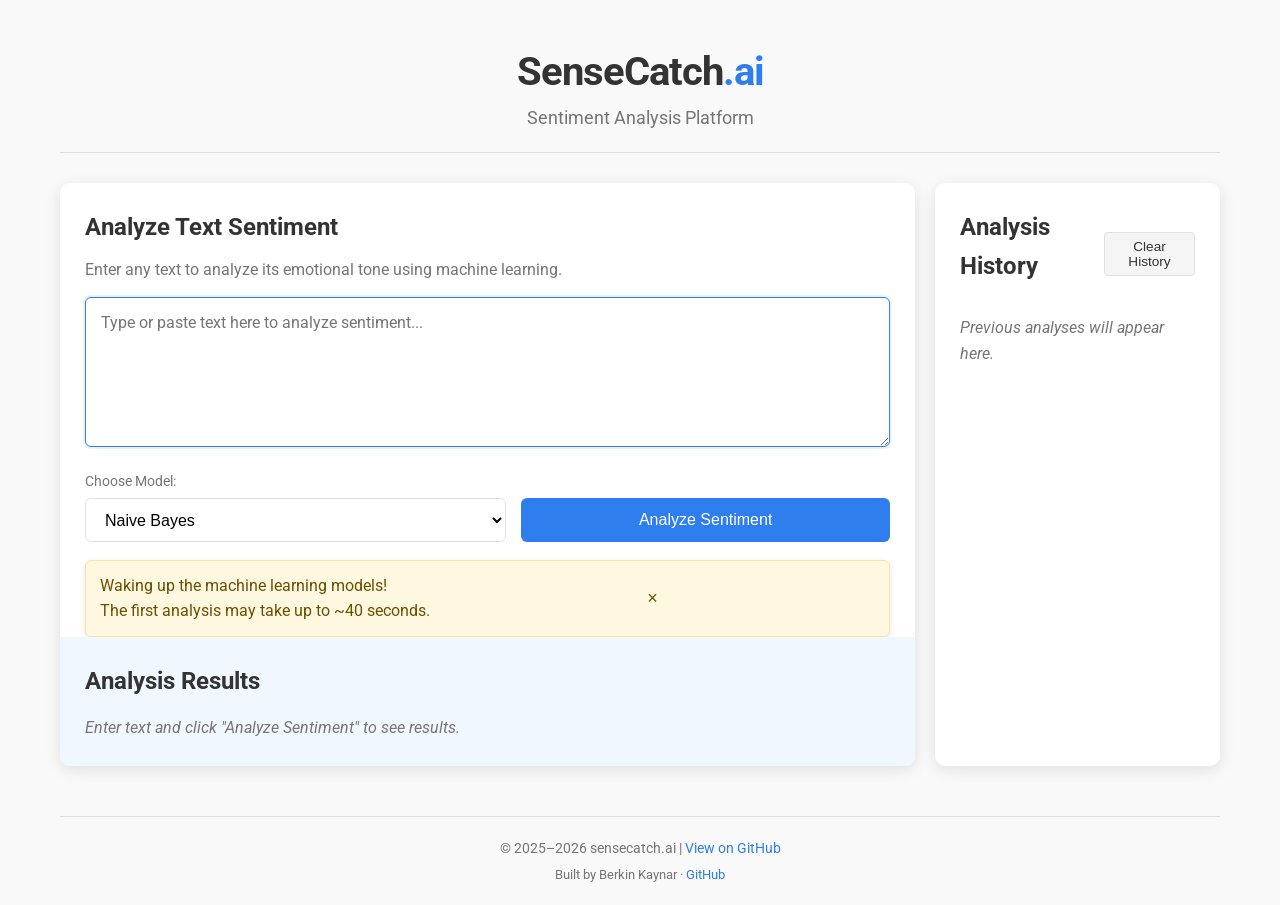
<file: vercel_static/index.html>
<!DOCTYPE html>
<html lang="en">
<head>
    <meta charset="UTF-8">
    <meta name="viewport" content="width=device-width, initial-scale=1.0">
    <title>SenseCatch.ai - Sentiment Analysis</title>
    <link rel="preconnect" href="https://fonts.googleapis.com">
    <link rel="preconnect" href="https://fonts.gstatic.com" crossorigin>
    <link href="https://fonts.googleapis.com/css2?family=Roboto:wght@300;400;700&display=swap" rel="stylesheet" media="print" onload="this.media='all'">
    <noscript><link href="https://fonts.googleapis.com/css2?family=Roboto:wght@300;400;700&display=swap" rel="stylesheet"></noscript>
    <link rel="stylesheet" href="/static/main.css">
    <link rel="icon" type="image/svg+xml" href="/favicon.svg">
</head>
<body>
    <div class="container">
        <header>
            <div class="logo">
                <h1>SenseCatch<span>.ai</span></h1>
                <p>Sentiment Analysis Platform</p>
            </div>
        </header>

        <main>
            <div class="analysis-panel">
                <div class="input-section">
                    <h2>Analyze Text Sentiment</h2>
                    <p>Enter any text to analyze its emotional tone using machine learning.</p>
                    <textarea id="text-input" placeholder="Type or paste text here to analyze sentiment..."></textarea>
                    <div class="controls">
                        <div class="model-selection">
                            <label for="model-selector">Choose Model:</label>
                            <select id="model-selector">
                                <option value="naive_bayes">Naive Bayes</option>
                                <option value="logistic_regression">Logistic Regression</option>
                                <option value="linear_svc">Linear SVC</option>
                                <option value="nbsvm">NBSVM</option>
                                <option value="distilbert">DistilBERT (fine-tuned)</option>
                                <option value="stack">Stacked Ensemble</option>
                                <option value="rule_based">Rule-based (linguistic)</option>
                            </select>
                        </div>
                        <button id="analyze-btn">Analyze Sentiment</button>
                    </div>
                </div>
                <!-- Inline info popup area (appears below controls, above results) -->
                <div id="inline-info" class="info-banner hidden" role="status" aria-live="polite">
                    <div id="info-text"></div>
                    <button id="info-close" class="info-close" aria-label="Close">×</button>
                </div>
                <div class="result-section">
                    <h2>Analysis Results</h2>
                    <div id="result-display">
                        <p class="prompt">Enter text and click "Analyze Sentiment" to see results.</p>
                    </div>
                </div>
            </div>
            <div class="history-panel">
                <div class="history-header">
                    <h2>Analysis History</h2>
                    <button id="clear-history-btn" class="secondary-btn">Clear History</button>
                </div>
                <div id="history-list">
                    <p class="no-history">Previous analyses will appear here.</p>
                </div>
            </div>
        </main>

        <footer>
            <p>&copy; 2025&ndash;2026 sensecatch.ai | <a href="https://github.com/berkinksk/SenseCatch" target="_blank">View on GitHub</a></p>
            <p class="footer-note">Built by Berkin Kaynar &middot; <a href="https://github.com/berkinksk" target="_blank">GitHub</a></p>
        </footer>
    </div>

    <script>
        // Hugging Face Space backend serving all seven models.
        window.SENSECATCH_API_BASE = 'https://berkinksk-sensecatch.hf.space/analyze';
    </script>
    <script src="/static/main.js"></script>
</body>
</html>
</file>
<file: static/main.css>
:root {
    --primary-color: #2e7eed;
    --primary-dark: #1a68d3;
    --secondary-color: #f0f7ff;
    --dark-color: #333;
    --light-color: #f9f9f9;
    --positive-color: #4caf50;
    --negative-color: #f44336;
    --neutral-color: #757575;
    --border-color: #e0e0e0;
    --shadow-color: rgba(0, 0, 0, 0.1);
}

* {
    margin: 0;
    padding: 0;
    box-sizing: border-box;
}

body {
    font-family: 'Roboto', sans-serif;
    background-color: var(--light-color);
    color: var(--dark-color);
    line-height: 1.6;
}

.container {
    max-width: 1200px;
    margin: 0 auto;
    padding: 20px;
}

/* Header Styles */
header {
    text-align: center;
    margin-bottom: 30px;
    padding: 20px 0;
    border-bottom: 1px solid var(--border-color);
}

.logo h1 {
    color: var(--dark-color);
    font-size: 2.5rem;
    letter-spacing: -1px;
}

.logo h1 span {
    color: var(--primary-color);
}

.logo p {
    color: var(--neutral-color);
    font-size: 1.1rem;
}

/* Main Content Layout */
main {
    display: grid;
    grid-template-columns: 3fr 1fr;
    gap: 20px;
}

/* Analysis Panel Styles */
.analysis-panel {
    background: white;
    border-radius: 10px;
    box-shadow: 0 4px 15px var(--shadow-color);
    overflow: hidden;
}

.input-section {
    padding: 25px;
}

.input-section h2 {
    margin-bottom: 10px;
    color: var(--dark-color);
}

.input-section p {
    margin-bottom: 15px;
    color: var(--neutral-color);
}

textarea {
    width: 100%;
    height: 150px;
    padding: 15px;
    border: 1px solid var(--border-color);
    border-radius: 6px;
    font-family: inherit;
    font-size: 1rem;
    resize: vertical;
    transition: border-color 0.3s;
}

textarea:focus {
    outline: none;
    border-color: var(--primary-color);
    box-shadow: 0 0 0 2px rgba(46, 126, 237, 0.1);
}

.controls {
    display: flex;
    margin-top: 15px;
    gap: 15px;
    align-items: flex-end;
}

/* Add extra breathing room under controls for inline info */
.input-section {
    padding-bottom: 8px;
}

/* Inline info banner styles */
.info-banner {
    margin: 10px 25px 0 25px;
    padding: 12px 14px;
    border-radius: 6px;
    background: #fff8e1; /* soft amber */
    border: 1px solid #ffe0a3;
    color: #6b4f00;
    box-shadow: 0 2px 6px var(--shadow-color);
    display: flex;
    justify-content: space-between;
    align-items: center;
    white-space: pre-line;
}
.info-banner.hidden { display: none; }
.info-close {
    background: transparent;
    border: none;
    font-size: 18px;
    color: #6b4f00;
    cursor: pointer;
}

.model-selection {
    flex-grow: 1;
}

.model-selection label {
    display: block;
    margin-bottom: 5px;
    font-size: 0.9rem;
    color: var(--neutral-color);
}

select, button {
    padding: 12px 15px;
    border-radius: 6px;
    font-size: 1rem;
}

/* Ensure select and button align perfectly on the same row */
.controls select,
.controls button {
    height: 44px;
}

select {
    border: 1px solid var(--border-color);
    background: white;
    width: 100%;
    cursor: pointer;
}

button {
    background-color: var(--primary-color);
    color: white;
    border: none;
    cursor: pointer;
    flex-grow: 1;
    transition: background-color 0.3s;
    font-weight: 500;
}

button:hover {
    background-color: var(--primary-dark);
}

button:disabled {
    background-color: #cccccc;
    cursor: not-allowed;
}

/* Result Section Styles */
.result-section {
    padding: 25px;
    background-color: var(--secondary-color);
}

.result-section h2 {
    margin-bottom: 15px;
    color: var(--dark-color);
}

.prompt {
    color: var(--neutral-color);
    font-style: italic;
}

.result-card {
    background: white;
    padding: 20px;
    border-radius: 6px;
    margin-bottom: 15px;
    box-shadow: 0 2px 5px var(--shadow-color);
}

.result-header {
    display: flex;
    justify-content: space-between;
    align-items: center;
    margin-bottom: 15px;
}

.sentiment-label {
    font-size: 1.2rem;
    font-weight: 700;
}

.positive {
    color: var(--positive-color);
}

.negative {
    color: var(--negative-color);
}

.confidence-meter {
    background-color: #eee;
    border-radius: 10px;
    height: 10px;
    width: 100%;
    margin: 10px 0;
    overflow: hidden;
}

.confidence-bar {
    height: 100%;
    border-radius: 10px;
    transition: width 0.5s ease-in-out;
}

.confidence-bar.positive {
    background-color: var(--positive-color);
}

.confidence-bar.negative {
    background-color: var(--negative-color);
}

.result-text {
    margin: 15px 0;
    line-height: 1.6;
}

.model-type {
    font-size: 0.85rem;
    color: var(--neutral-color);
    font-style: italic;
    margin-top: 10px;
}

.important-words {
    margin-top: 15px;
}

.important-words h4 {
    font-size: 0.95rem;
    margin-bottom: 8px;
    color: var(--dark-color);
}

.word-chips {
    display: flex;
    flex-wrap: wrap;
    gap: 8px;
}

.word-chip {
    padding: 5px 10px;
    border-radius: 15px;
    font-size: 0.85rem;
    background-color: #f5f5f5;
    color: var(--dark-color);
    font-weight: 500;
    box-shadow: 0 1px 2px rgba(0, 0, 0, 0.1);
    cursor: default;
    transition: all 0.2s;
}

.word-chip.positive {
    background-color: rgba(76, 175, 80, 0.15);
    color: var(--positive-color);
    border: 1px solid rgba(76, 175, 80, 0.3);
}

.word-chip.negative {
    background-color: rgba(244, 67, 54, 0.15);
    color: var(--negative-color);
    border: 1px solid rgba(244, 67, 54, 0.3);
}

/* Style for negated words */
.word-chip[style*="line-through"].positive {
    background-color: rgba(76, 175, 80, 0.05);
    border: 1px dashed rgba(76, 175, 80, 0.3);
}

.word-chip[style*="line-through"].negative {
    background-color: rgba(244, 67, 54, 0.05);
    border: 1px dashed rgba(244, 67, 54, 0.3);
}

/* History Panel Styles */
.history-panel {
    background: white;
    border-radius: 10px;
    padding: 25px;
    box-shadow: 0 4px 15px var(--shadow-color);
    max-height: 600px;
    overflow-y: auto;
}

.history-panel h2 {
    margin-bottom: 15px;
    color: var(--dark-color);
}

.no-history {
    color: var(--neutral-color);
    font-style: italic;
}

.history-item {
    padding: 15px;
    border-bottom: 1px solid var(--border-color);
    font-size: 0.9rem;
}

.history-item:last-child {
    border-bottom: none;
}

.history-sentiment {
    font-weight: 700;
    margin-bottom: 5px;
}

.history-text {
    color: var(--dark-color);
    margin-bottom: 5px;
    word-break: break-word;
}

.history-model {
    font-size: 0.8rem;
    color: var(--neutral-color);
}

/* Footer Styles */
footer {
    text-align: center;
    margin-top: 50px;
    padding-top: 20px;
    color: var(--neutral-color);
    font-size: 0.9rem;
    border-top: 1px solid var(--border-color);
}

footer a {
    color: var(--primary-color);
    text-decoration: none;
}

.footer-note {
    margin-top: 5px;
    font-size: 0.8rem;
}

/* Responsive Design */
@media (max-width: 900px) {
    main {
        grid-template-columns: 1fr;
    }
    
    .history-panel {
        max-height: 400px;
    }
}

@media (max-width: 600px) {
    .container {
        padding: 10px;
    }
    
    .controls {
        flex-direction: column;
        gap: 10px;
    }
    
    .model-selection, button {
        width: 100%;
    }
}

/* History Panel Header */
.history-header {
    display: flex;
    justify-content: space-between;
    align-items: center;
    margin-bottom: 15px;
}

.secondary-btn {
    background-color: #f5f5f5;
    color: var(--dark-color);
    font-size: 0.85rem;
    padding: 6px 12px;
    border: 1px solid var(--border-color);
    border-radius: 4px;
    cursor: pointer;
    transition: all 0.2s;
}

.secondary-btn:hover {
    background-color: #e0e0e0;
}

/* Add this to your existing main.css */
.no-words {
    color: var(--neutral-color);
    font-style: italic;
    font-size: 0.85rem;
}

.word-chip {
    transition: transform 0.2s, box-shadow 0.2s;
}

.word-chip:hover {
    transform: scale(1.05);
    box-shadow: 0 2px 5px rgba(0,0,0,0.1);
}
</file>
